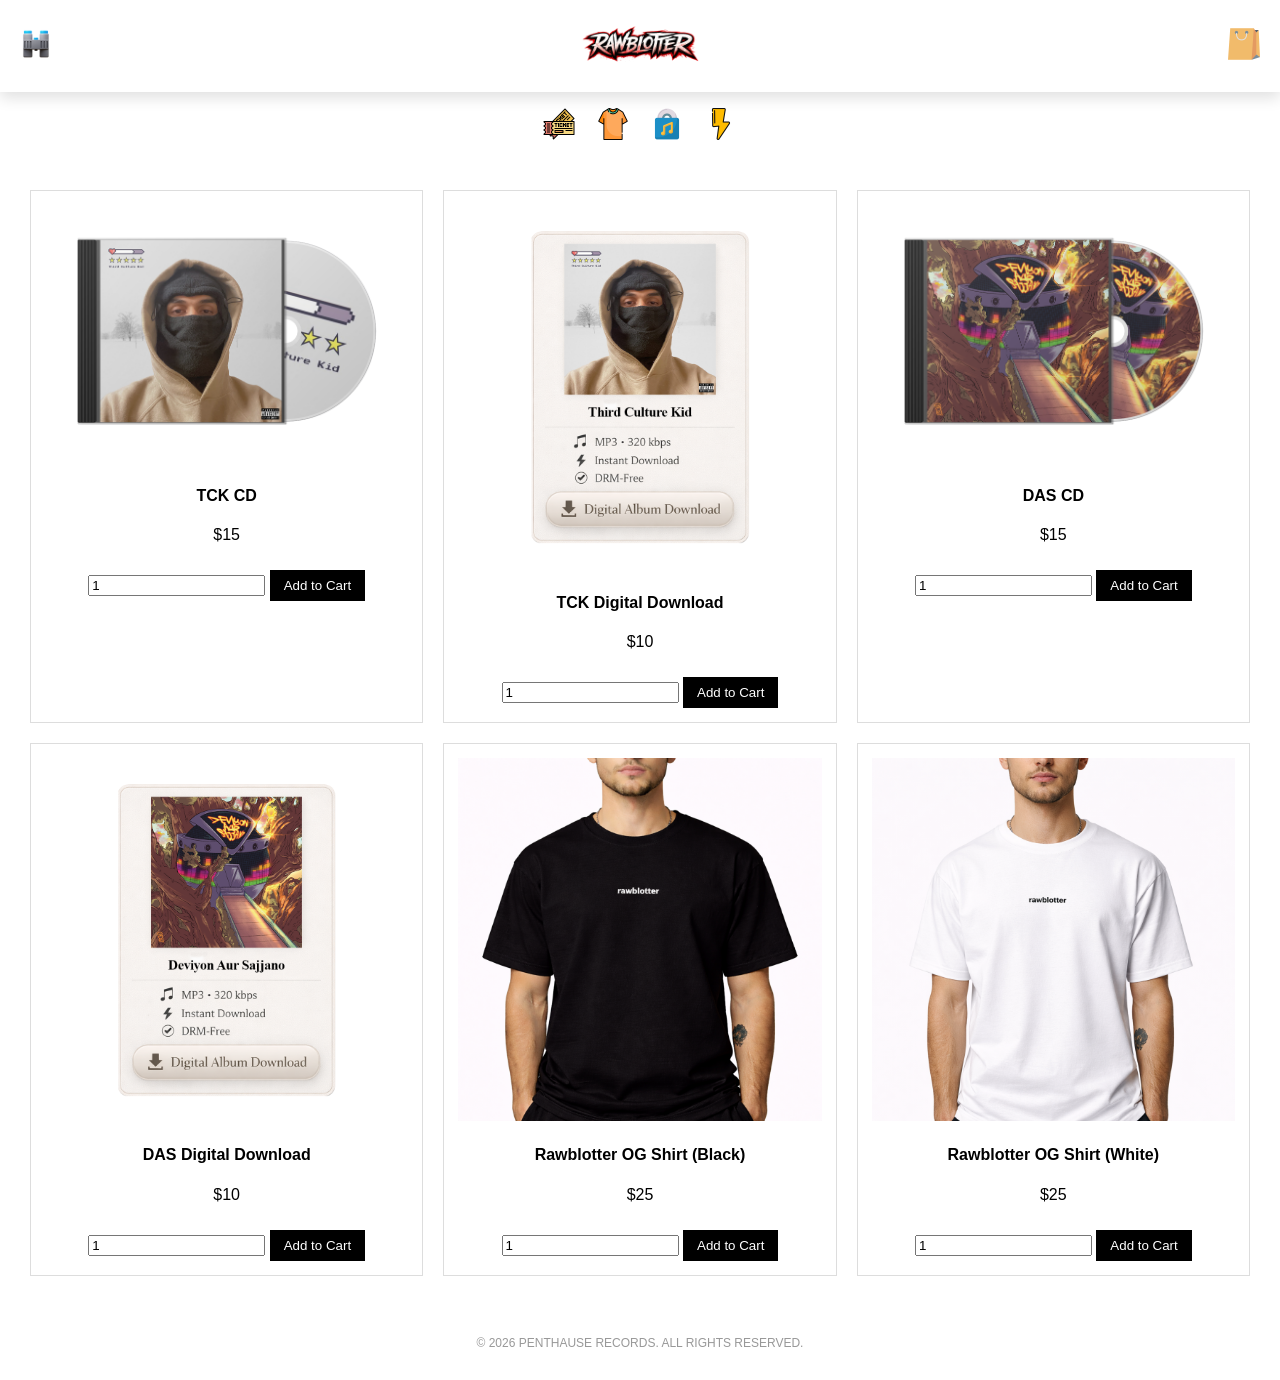
<file: index.html>
<!DOCTYPE html>
<html lang="en">
<head>
  <meta charset="UTF-8" />
  <meta name="viewport" content="width=device-width, initial-scale=1.0"/>
  <title>Penthause Records</title>
  <link rel="stylesheet" href="style.css"/>
</head>
<body>

<header class="header">
  <div class="header-left">
    <img src="assets/icon-expand.png" id="expandBtn" class="icon" />
  </div>

  <div class="header-center">
    <img src="assets/logo.png" class="logo"/>
  </div>

  <div class="header-right">
    <a href="cart.html">
      <img src="assets/icon-cart.png" class="icon"/>
    </a>
  </div>
</header>

<nav class="icon-nav">
  <img src="assets/icon-tickets.png" class="icon filter" data-filter="tickets"/>
  <img src="assets/icon-merch.png" class="icon filter" data-filter="merch"/>
  <img src="assets/icon-music.png" class="icon filter" data-filter="music"/>
  <a href="https://your-support-link.com">
    <img src="assets/icon-thunder.png" class="icon"/>
  </a>
</nav>

<main>
  <div id="productGrid" class="grid grid-3"></div>
</main>

<footer class="footer">
  © 2026 PENTHAUSE RECORDS. ALL RIGHTS RESERVED.
</footer>

<script src="script.js"></script>
</body>
</html>
</file>
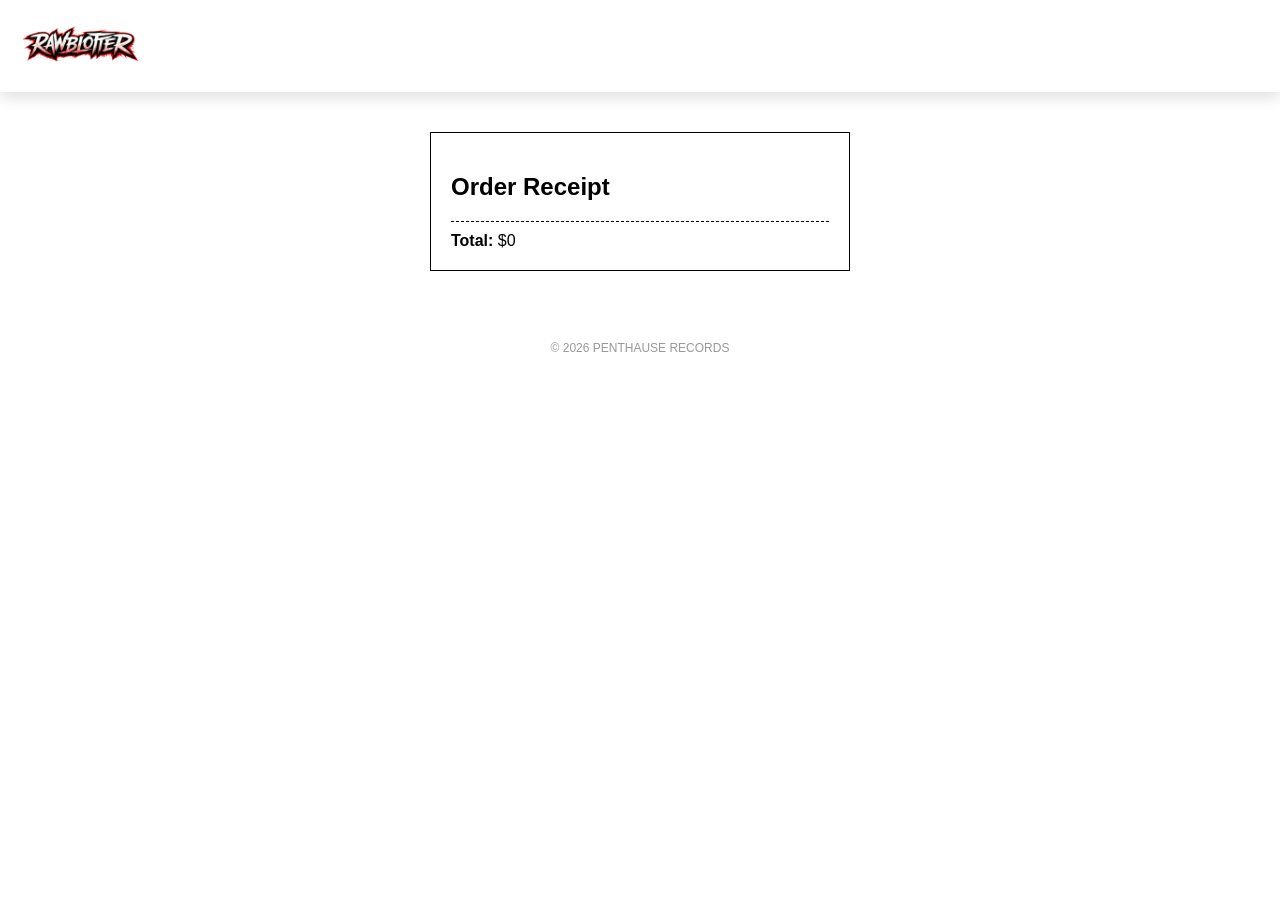
<file: cart.html>
<!DOCTYPE html>
<html lang="en">
<head>
  <meta charset="UTF-8"/>
  <meta name="viewport" content="width=device-width, initial-scale=1.0"/>
  <title>Your Cart</title>
  <link rel="stylesheet" href="style.css"/>
</head>
<body>

<header class="header">
  <a href="index.html">
    <img src="assets/logo.png" class="logo"/>
  </a>
</header>

<main class="cart-container">
  <h2>Order Receipt</h2>
  <div id="cartItems"></div>
  <div class="cart-total">
    <strong>Total:</strong> $<span id="totalPrice">0</span>
  </div>
</main>

<footer class="footer">
  © 2026 PENTHAUSE RECORDS
</footer>

<script src="script.js"></script>
</body>
</html>
</file>
<file: style.css>
* {
  box-sizing: border-box;
  font-family: Arial, sans-serif;
}

body {
  margin: 0;
  background: #fff;
  color: #000;
}

/* HEADER */
.header {
  display: flex;
  justify-content: space-between;
  align-items: center;
  padding: 14px 20px;
  box-shadow: 0 6px 14px rgba(0,0,0,0.12);
}

.logo {
  height: 60px;
}

.icon {
  height: 32px;
  cursor: pointer;
}

/* NAV ICONS */
.icon-nav {
  display: flex;
  justify-content: center;
  gap: 22px;
  padding: 16px 0;
}

/* GRID */
.grid {
  display: grid;
  gap: 20px;
  padding: 30px;
}

.grid-3 {
  grid-template-columns: repeat(3, 1fr);
}

.grid-6 {
  grid-template-columns: repeat(6, 1fr);
}

/* PRODUCT CARD */
.product {
  border: 1px solid #ddd;
  padding: 14px;
  text-align: center;
  transition: transform 0.25s ease;
}

.product:hover {
  transform: scale(1.04);
}

.product img {
  width: 100%;
}

.product button {
  margin-top: 10px;
  padding: 8px 14px;
  background: black;
  color: white;
  border: none;
  cursor: pointer;
}

/* SINGLE PRODUCT VIEW */
.single-view {
  grid-template-columns: 1fr;
}

/* CART */
.cart-container {
  max-width: 420px;
  margin: 40px auto;
  padding: 20px;
  border: 1px solid #000;
}

.cart-item {
  display: flex;
  justify-content: space-between;
  margin-bottom: 10px;
}

.cart-total {
  margin-top: 20px;
  border-top: 1px dashed #000;
  padding-top: 10px;
}

/* FOOTER */
.footer {
  text-align: center;
  font-size: 12px;
  opacity: 0.4;
  padding: 30px 0;
}
</file>
